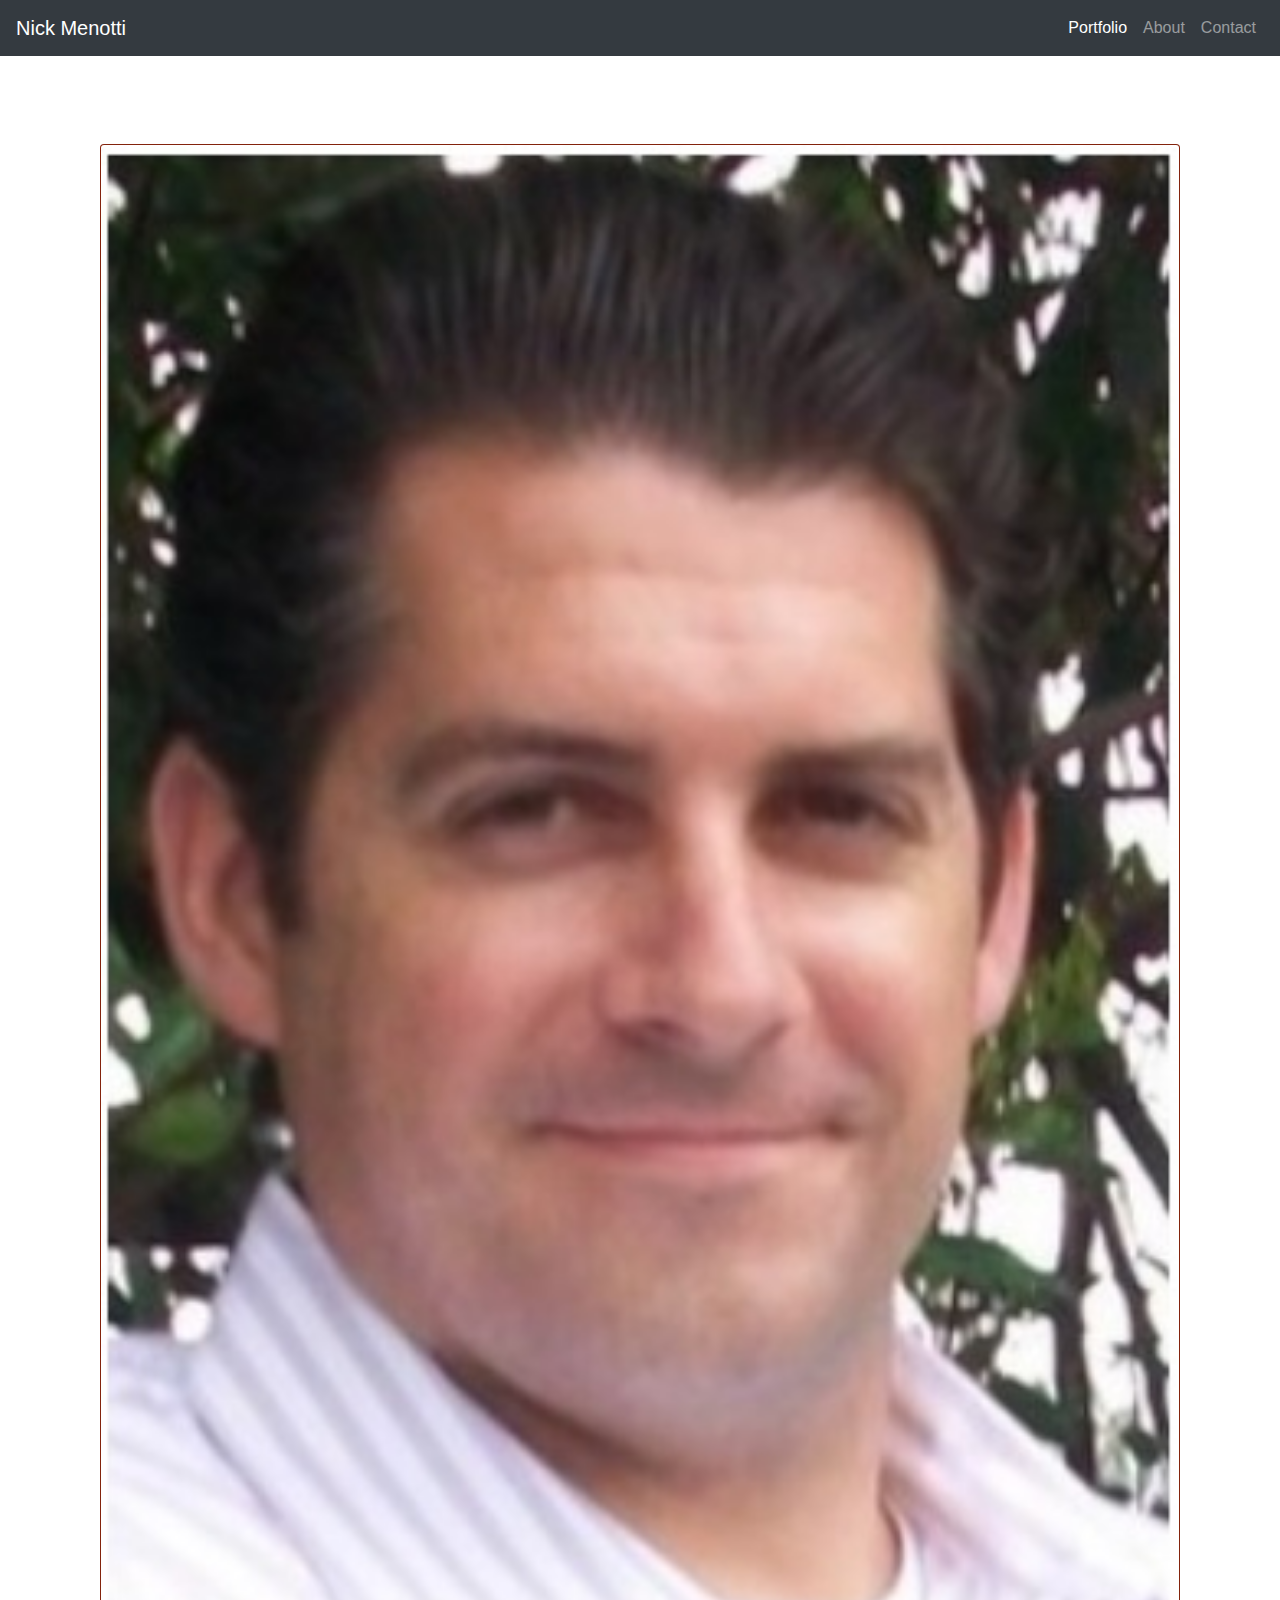
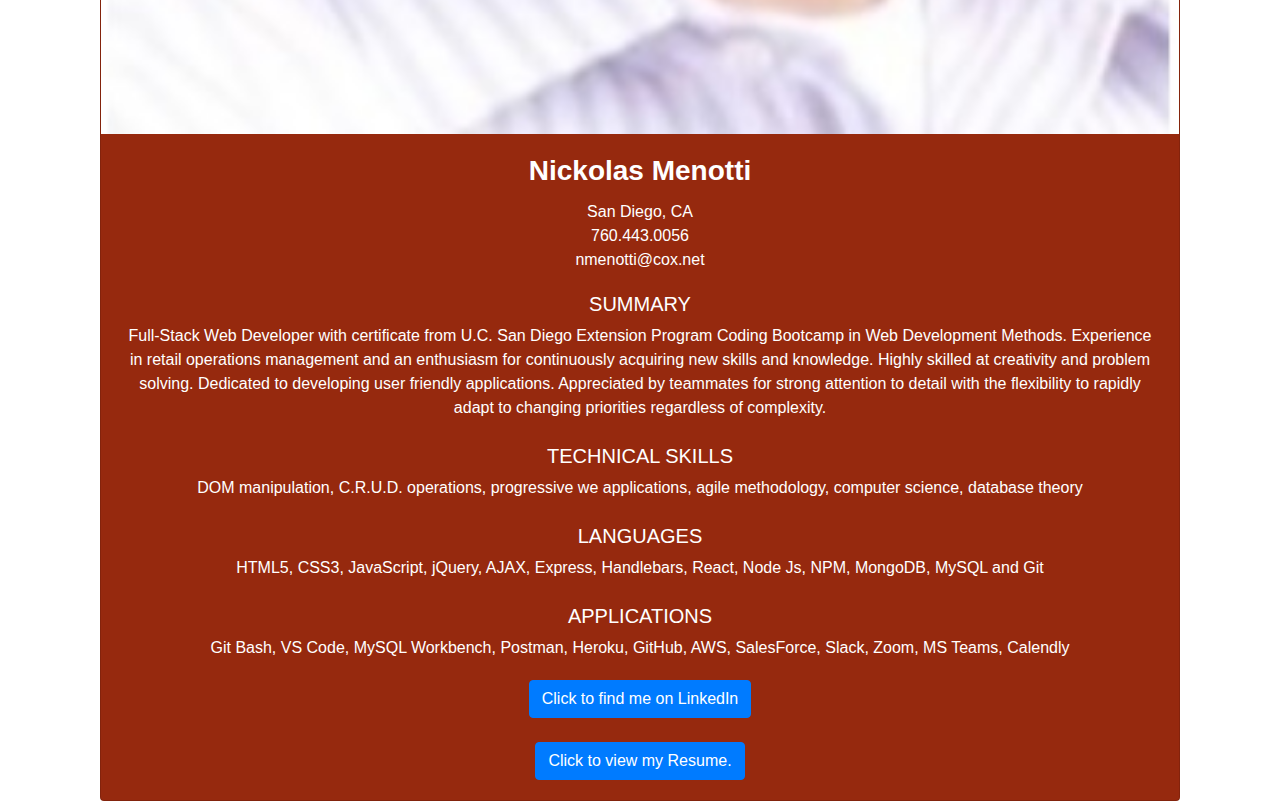
<file: index.html>
<!DOCTYPE html>
<html lang="en">

<head>
  <meta charset="UTF-8">

  <!--BOOTSTRAP LINK-->
  <link rel="stylesheet" href="https://stackpath.bootstrapcdn.com/bootstrap/4.5.2/css/bootstrap.min.css"
    integrity="sha384-JcKb8q3iqJ61gNV9KGb8thSsNjpSL0n8PARn9HuZOnIxN0hoP+VmmDGMN5t9UJ0Z" crossorigin="anonymous">

  <!-- jQuery first, then Popper.js, then Bootstrap JS -->
  <script src="https://code.jquery.com/jquery-3.5.1.slim.min.js"
    integrity="sha384-DfXdz2htPH0lsSSs5nCTpuj/zy4C+OGpamoFVy38MVBnE+IbbVYUew+OrCXaRkfj" crossorigin="anonymous">
  </script>
  <script src="https://cdn.jsdelivr.net/npm/popper.js@1.16.1/dist/umd/popper.min.js"
    integrity="sha384-9/reFTGAW83EW2RDu2S0VKaIzap3H66lZH81PoYlFhbGU+6BZp6G7niu735Sk7lN" crossorigin="anonymous">
  </script>
  <script src="https://stackpath.bootstrapcdn.com/bootstrap/4.5.2/js/bootstrap.min.js"
    integrity="sha384-B4gt1jrGC7Jh4AgTPSdUtOBvfO8shuf57BaghqFfPlYxofvL8/KUEfYiJOMMV+rV" crossorigin="anonymous">
  </script>

  <!--CSS STYLESHEET LINK-->
  <link rel="stylesheet" href="./assets/style.css">

  <!--ALLOWS FOR ADJUSTABLE VIEWPORT-->
  <meta name="viewport" content="width=device-width, initial-scale=1, shrink-to-fit=no">

  <!--HTML PAGE TITLE-->
  <title>Awesome Profile - About Me</title>
</head>

<body>

  <!--BOOTSTRAP NAVBAR LINKS TO PORTFOLIO, ABOUT & CONTACT PAGES-->
  <nav class="navbar navbar-expand-sm navbar-dark bg-dark">
    <a class="navbar-brand" href="./index.html">Nick Menotti</a>
    <div class="navbar-nav ml-auto">
      <button class="navbar-toggler" type="button" data-toggle="collapse" data-target="#navbarNavDropdown"
        aria-controls="navbarNavDropdown" aria-expanded="false" aria-label="Toggle navigation">
        <span class="navbar-toggler-icon"></span>
      </button>
      <div class="collapse navbar-collapse" id="navbarNavDropdown">
        <ul class="navbar-nav">
          <li class="nav-item active">
            <a class="nav-link" href="portfolio.html">Portfolio <span class="sr-only">(current)</span></a>
          </li>
          <li class="nav-item">
            <a class="nav-link" href="index.html">About</a>
          </li>
          <li class="nav-item">
            <a class="nav-link" href="contact.html">Contact</a>
          </li>
        </ul>
      </div>
    </div>
  </nav>
  </nav>


  <!--RESPONSIVE CONTAINER FOR CARD & TEXT-->
  <div class="row align-items-center">
    <div class="container">

      <div class="col">

        <!--ABOUT ME HEADER-->
        <h1>About Me</h1>


        <!--BOOTSTRAP CARD-->
        <div class="card text-center" style="width: auto">
          <img src="./assets/NickMenotti_Headshot.jpg" class="card-img-top" alt="A headshot photo of Nick Menotti">

          <div class="card-body">
            <h3 class="card-title">Nickolas Menotti</h3>
            San Diego, CA<br>
            760.443.0056<br>
            nmenotti@cox.net

            <p class="card-text">
              <h5>SUMMARY</h5>
              Full-Stack Web Developer with certificate from U.C. San Diego Extension Program Coding Bootcamp in Web Development Methods. Experience in retail operations management and an enthusiasm for continuously acquiring new skills and knowledge. Highly skilled at creativity and problem solving. Dedicated to developing user friendly applications. Appreciated by teammates for strong attention to detail with the flexibility to rapidly adapt to changing priorities regardless of complexity.<br></br>
              <h5>TECHNICAL SKILLS</h5>
              DOM manipulation, C.R.U.D. operations, progressive we applications, agile methodology, computer science, database theory<br></br>
              <h5>LANGUAGES</h5>
              HTML5, CSS3, JavaScript, jQuery, AJAX, Express, Handlebars, React, Node Js, NPM, MongoDB, MySQL and Git<br></br>
              <h5>APPLICATIONS</h5>
              Git Bash, VS Code, MySQL Workbench, Postman, Heroku, GitHub, AWS, SalesForce, Slack, Zoom, MS Teams, Calendly</p>

            <a href="https://www.linkedin.com/in/nickolas-m-b3490299"
              class="btn btn-primary">Click to find me on LinkedIn</a><br><br>

            <a href="./assets/Nick Menotti - Resume - Full-Stack Web Developer 06.30.2021.pdf"
              class="btn btn-primary">Click to view my Resume.</a>
          </div>
        </div>
      </div>
    </div>
</body>

</html>
</file>
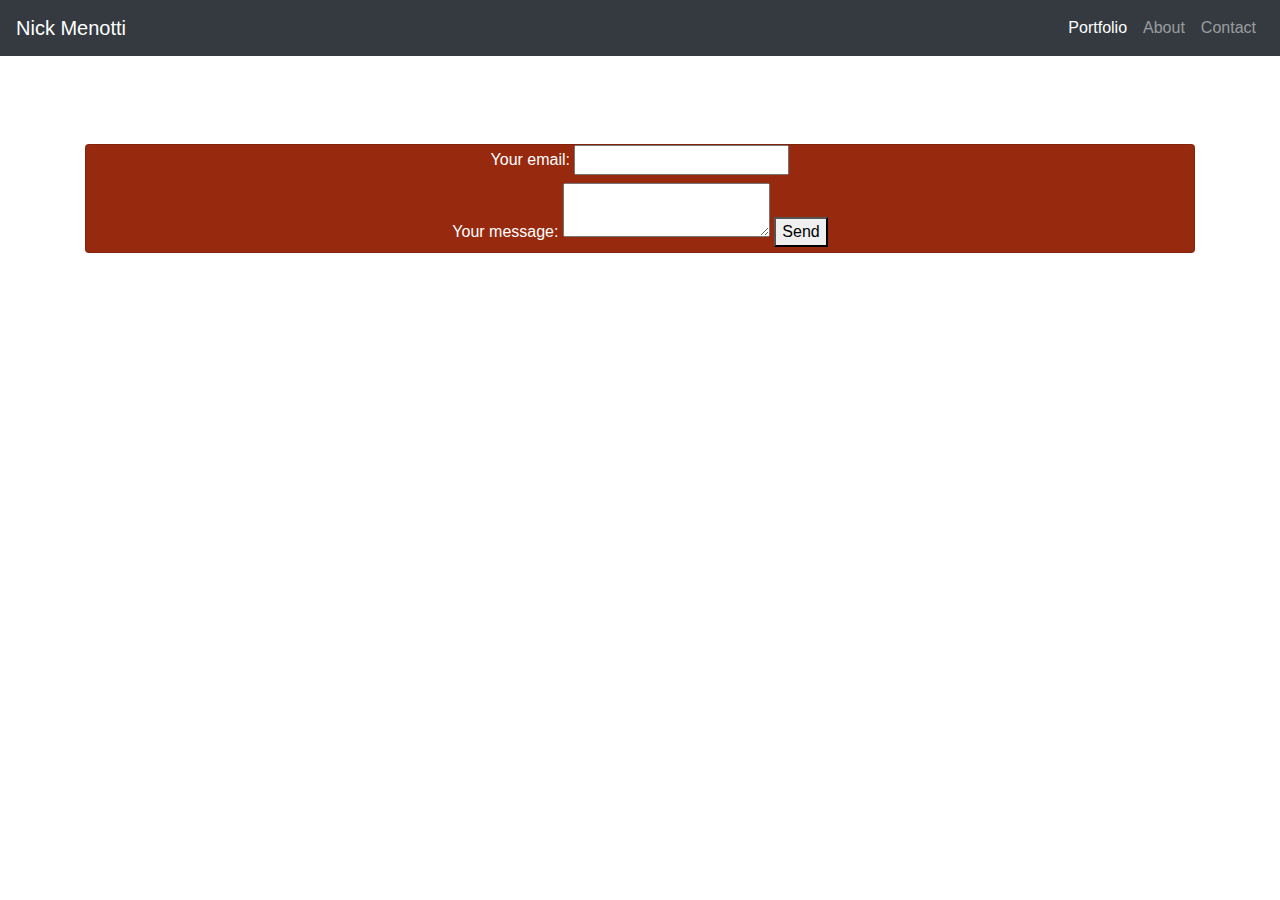
<file: contact.html>
<!DOCTYPE html>
<html lang="en">

<head>
  <meta charset="UTF-8">

  <!--BOOTSTRAP LINK-->
  <link rel="stylesheet" href="https://stackpath.bootstrapcdn.com/bootstrap/4.5.2/css/bootstrap.min.css"
    integrity="sha384-JcKb8q3iqJ61gNV9KGb8thSsNjpSL0n8PARn9HuZOnIxN0hoP+VmmDGMN5t9UJ0Z" crossorigin="anonymous">

  <!-- jQuery first, then Popper.js, then Bootstrap JS -->
  <script src="https://code.jquery.com/jquery-3.5.1.slim.min.js"
    integrity="sha384-DfXdz2htPH0lsSSs5nCTpuj/zy4C+OGpamoFVy38MVBnE+IbbVYUew+OrCXaRkfj" crossorigin="anonymous">
  </script>
  <script src="https://cdn.jsdelivr.net/npm/popper.js@1.16.1/dist/umd/popper.min.js"
    integrity="sha384-9/reFTGAW83EW2RDu2S0VKaIzap3H66lZH81PoYlFhbGU+6BZp6G7niu735Sk7lN" crossorigin="anonymous">
  </script>
  <script src="https://stackpath.bootstrapcdn.com/bootstrap/4.5.2/js/bootstrap.min.js"
    integrity="sha384-B4gt1jrGC7Jh4AgTPSdUtOBvfO8shuf57BaghqFfPlYxofvL8/KUEfYiJOMMV+rV" crossorigin="anonymous">
  </script>

  <!--CSS STYLESHEET LINK-->
  <link rel="stylesheet" href="./assets/style.css">

  <!--ALLOWS FOR ADJUSTABLE VIEWPORT-->
  <meta name="viewport" content="width=device-width, initial-scale=1, shrink-to-fit=no">

  <!--HTML PAGE TITLE-->
  <title>Awesome Profile - Contact</title>
</head>

<body>

  <!--BOOTSTRAP NAVBAR LINKS TO PORTFOLIO, ABOUT & CONTACT PAGES-->
  <nav class="navbar navbar-expand-sm navbar-dark bg-dark">
    <a class="navbar-brand" href="./index.html">Nick Menotti</a>
    <div class="navbar-nav ml-auto">
      <button class="navbar-toggler" type="button" data-toggle="collapse" data-target="#navbarNavDropdown"
        aria-controls="navbarNavDropdown" aria-expanded="false" aria-label="Toggle navigation">
        <span class="navbar-toggler-icon"></span>
      </button>
      <div class="collapse navbar-collapse" id="navbarNavDropdown">
        <ul class="navbar-nav">
          <li class="nav-item active">
            <a class="nav-link" href="portfolio.html">Portfolio <span class="sr-only">(current)</span></a>
          </li>
          <li class="nav-item">
            <a class="nav-link" href="index.html">About</a>
          </li>
          <li class="nav-item">
            <a class="nav-link" href="contact.html">Contact</a>
          </li>
        </ul>
      </div>
  </nav>


  <div class="row align-items-center">
    <div class="container">
      <!--HEADER-->
      <h1>Contact</h1>

      <!--BOOTSTRAP CARD FORM FOR FIRST, LAST NAME, EMAIL, MESSAGE BOX AND SUBMIT BUTTON-->
      <!-- <div class="card" id="contact-form"> -->
      <div class="card text-center" style="width: auto;" id="contact-form">

        <form
        action="https://formspree.io/f/xwkwnypz"
        method="POST"
      >

          <!-- FIRST NAME, LAST NAME FORM -->
          <!-- <div class="form-row">
            <div class="col">
              <input type="text" class="form-control" id="inputFirstName" placeholder="First name">
            </div>
            <div class="col">
              <input type="text" class="form-control" id="inputLastName" placeholder="Last name">
            </div>
          </div> -->
          
          <div class="form-row">
            <div class="col">
              <label>
                Your email:
                <input type="email" name="_replyto">
              </label>
            </div>
          </div>

          <div class="form-row">
            <div class="col">
              <label>
                Your message:
                <textarea name="message"></textarea>
              </label>
              <button type="submit">Send</button>
            </div>
          </div>

      </form>

        <!-- <form> -->

          <!--FIRST NAME, LAST NAME FORM-->
          <!-- <div class="form-row">
            <div class="col">
              <input type="text" class="form-control" id="inputFirstName" placeholder="First name">
            </div>
            <div class="col">
              <input type="text" class="form-control" id="inputLastName" placeholder="Last name">
            </div>
          </div> -->

          <!--EMAIL FORM SECTION-->
          <!-- <div class="form-group">
            <label for="inputEmail">Email</label>
            <input type="email" class="form-control" id="inputEmail" aria-describedby="emailHelp">
            <small id="emailHelp" class="form-text text-light">We'll never share your email with anyone else.</small>
          </div> -->

          <!--MESSAGE BOX IN FORM FOR TEXT-->
          <!-- <div class="form-group">
            <label for="inputMessage">Message</label>
            <textarea class="form-control" id="inputMessage" rows="3"></textarea>
          </div> -->

          <!--SUBMIT BUTTON TO SUBMIT FORM WHEN COMPLETE-->
          <!-- <button type="submit" class="btn btn-primary" id="submit-btn">Submit</button>
        </form> -->





        <!-- *****FORMSPREE FORM*****modify this form HTML and place wherever you want your form -->

        <!-- <form
          action="https://formspree.io/f/xwkwnypz"
          method="POST">

            FIRST NAME, LAST NAME FORM-->
            <!-- <div class="form-row">
              <div class="col">
                <input type="text" class="form-control" id="inputFirstName" placeholder="First Name">
              </div>
              <div class="col">
                <input type="text" class="form-control" id="inputLastName" placeholder="Last Name">
              </div>
            </div> -->

            <!--EMAIL FORM SECTION-->
            <!-- <div class="form-group">
              <input type="email" name="nmenotti@cox.net" placeholder="Your Email Here">
              <small id="emailHelp" class="form-text text-light">We'll never share your email with anyone else.</small>
            </div> -->

  
  
            <!--MESSAGE BOX IN FORM FOR TEXT-->
            <!-- <div class="form-group">
              <textarea name="message" placeholder="Your Message Here"></textarea>
            </div> -->

            
            <!--SUBMIT BUTTON TO SUBMIT FORM WHEN COMPLETE-->
            <!-- <button type="submit" class="btn btn-primary">SUBMIT</button>
        </form> -->

      </div>
    </div>
  </div>




  <!--JavaScript Link-->
  <script src="script.js"></script>

</body>

</html>
</file>
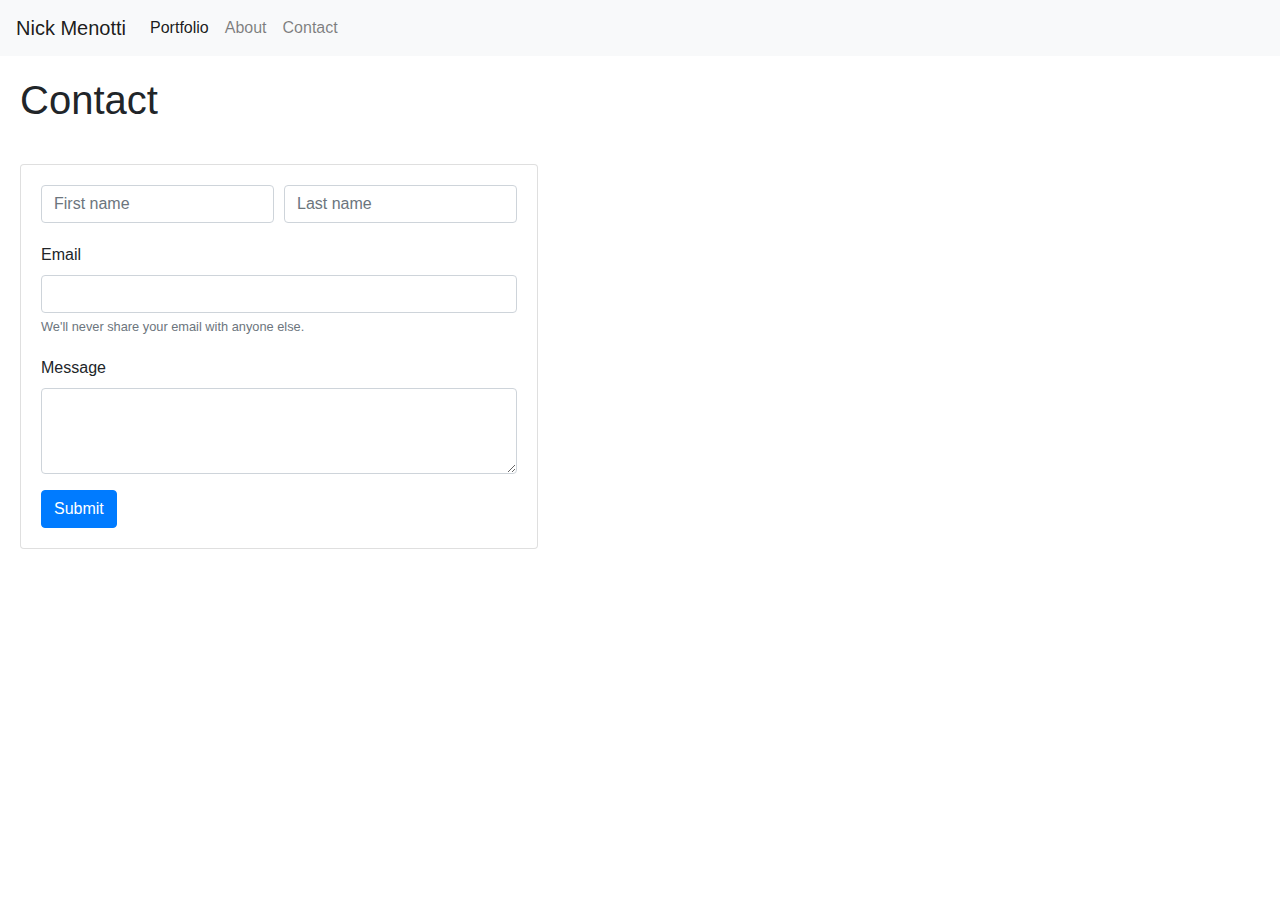
<file: assets/contact.html>
<!DOCTYPE html>
<html lang="en">
<head>
    <meta charset="UTF-8">
    
     <!--BOOTSTRAP LINK-->
     <link rel="stylesheet" href="https://stackpath.bootstrapcdn.com/bootstrap/4.5.2/css/bootstrap.min.css" integrity="sha384-JcKb8q3iqJ61gNV9KGb8thSsNjpSL0n8PARn9HuZOnIxN0hoP+VmmDGMN5t9UJ0Z" crossorigin="anonymous">
    
    <!-- jQuery first, then Popper.js, then Bootstrap JS -->
    <script src="https://code.jquery.com/jquery-3.5.1.slim.min.js" integrity="sha384-DfXdz2htPH0lsSSs5nCTpuj/zy4C+OGpamoFVy38MVBnE+IbbVYUew+OrCXaRkfj" crossorigin="anonymous"></script>
    <script src="https://cdn.jsdelivr.net/npm/popper.js@1.16.1/dist/umd/popper.min.js" integrity="sha384-9/reFTGAW83EW2RDu2S0VKaIzap3H66lZH81PoYlFhbGU+6BZp6G7niu735Sk7lN" crossorigin="anonymous"></script>
    <script src="https://stackpath.bootstrapcdn.com/bootstrap/4.5.2/js/bootstrap.min.js" integrity="sha384-B4gt1jrGC7Jh4AgTPSdUtOBvfO8shuf57BaghqFfPlYxofvL8/KUEfYiJOMMV+rV" crossorigin="anonymous"></script>

    <!--CSS STYLESHEET LINK-->
    <link rel="stylesheet" href="./css/style.css">

     <!--ALLOWS FOR ADJUSTABLE VIEWPORT-->
    <meta name="viewport" content="width=device-width, initial-scale=1.0">

    <!--HTML PAGE TITLE-->
        <title>contact</title>
</head>
<body>
 
    <!--BOOTSTRAP NAVBAR LINKS TO PORTFOLIO, ABOUT & CONTACT PAGES-->
     <nav class="navbar navbar-expand-lg navbar-light bg-light">
      <a class="navbar-brand" href="/assets/index.html">Nick Menotti</a>
      <button class="navbar-toggler" type="button" data-toggle="collapse" data-target="#navbarNavDropdown" aria-controls="navbarNavDropdown" aria-expanded="false" aria-label="Toggle navigation">
          <span class="navbar-toggler-icon"></span>
        </button>
        <div class="collapse navbar-collapse" id="navbarNavDropdown">
          <ul class="navbar-nav">
            <li class="nav-item active">
              <a class="nav-link" href="portfolio.html">Portfolio <span class="sr-only">(current)</span></a>
            </li>
            <li class="nav-item">
              <a class="nav-link" href="index.html">About</a>
            </li>
            <li class="nav-item">
              <a class="nav-link" href="contact.html">Contact</a>
            </li>
          </ul>
        </div>
      </nav>

      <!--HEADER-->
      <h1>Contact</h1>

    <!--BOOTSTRAP CARD FORM FOR FIRST, LAST NAME, EMAIL, MESSAGE BOX AND SUBMIT BUTTON-->  
    <div class="card">
        <form>

            <!--FIRST NAME, LAST NAME FORM-->
            <div class="form-row">
                <div class="col">
                  <input type="text" class="form-control" placeholder="First name">
                </div>
                <div class="col">
                  <input type="text" class="form-control" placeholder="Last name">
                </div>
              </div>

            <!--EMAIL FORM SECTION-->  
            <div class="form-group">
                <label for="exampleInputEmail1">Email</label>
                <input type="email" class="form-control" id="exampleInputEmail1" aria-describedby="emailHelp">
                <small id="emailHelp" class="form-text text-muted">We'll never share your email with anyone else.</small>
              </div>
            
            <!--MESSAGE BOX IN FORM FOR TEXT-->  
            <div class="form-group">
                <label for="exampleFormControlTextarea1">Message</label>
                <textarea class="form-control" id="exampleFormControlTextarea1" rows="3"></textarea>
            </div> 
            
             <!--SUBMIT BUTTON TO SUBMIT FORM WHEN COMPLETE-->  
            <button type="submit" class="btn btn-primary">Submit</button>
          </form>
      </div>
    
    <!-- <form>
        <div class="form-group">
          <label for="exampleInputEmail1">Email address</label>
          <input type="email" class="form-control" id="exampleInputEmail1" aria-describedby="emailHelp">
          <small id="emailHelp" class="form-text text-muted">We'll never share your email with anyone else.</small>
        </div>
        <div class="form-group">
          <label for="exampleInputPassword1">Password</label>
          <input type="password" class="form-control" id="exampleInputPassword1">
        </div>
        <div class="form-group form-check">
          <input type="checkbox" class="form-check-input" id="exampleCheck1">
          <label class="form-check-label" for="exampleCheck1">Check me out</label>
        </div>
        <button type="submit" class="btn btn-primary">Submit</button>
      </form> -->
    
</body>
</html>
</file>
<file: assets/style.css>
/*BACKGROUND IMAGE OF SURF*/
body {
    background: url(https://viewbug_com.s3.amazonaws.com/media/images/contests/contest6917_banner.png)
  }

/*STYLING FOR ABOUT ME CARD*/ 
.card {   
background-color: rgb(150, 41, 14);
color: white;
font-size: 18;
Width: auto; 
}

.card-title {
  font-weight: bolder;
  text-align: center;
}

/*STYLES THE THUBNAILS IN THE PORTFOLIO TO DEEP RED BACKGROUND COLOR*/
.img-thumbnail {
background-color: rgb(150, 41, 14);
height: 200px;
width: 400px;
}

/*STYLE FOR CARD CONTENT WHITE TEXT WITH BOLD FONT*/
.form-group {
  color: white;
  font-weight: bold;
}

/*MOVES CONTENT OVER TO THE RIGHT FROM LEFT EDGE JUST A SMIDGE SO IT IS NOT FLUSH AGAINST THE LEFT PAGE BOARDER*/
h1 {
  color: white;
    margin: 20px;
}

/*STYLE FOR PARAGRAPHS TO WHITE TEXT WITH FINT SIZE, ALIGNMENT, AND MARGIN*/
p {
  color: white;
  font-size: 20px;
  text-align: left;
  margin: 20px;

}

/*ADD A TOP MARGIN TO THE CONTACT FORM*/
.form-group {
margin-top: 20px;  
}
</file>
<file: assets/css/style.css>
/*BACKGROUND IMAGE*/
body {
    background: url(https://viewbug_com.s3.amazonaws.com/media/images/contests/contest6917_banner.png)
  }

/*STYLING FOR ABOUT ME CARD*/ 
.card {       
float: left;
padding: 20px;
margin: 20px;
}

/*MOVES CONTENT OVER TO THE RIGHT FROM LEFT EDGE JUST A SMIDGE SO IT IS NOT FLUSH AGAINST THE LEFT PAGE BOARDER*/
h1, p {
    margin: 20px;
}

/*ADD A TOP MARGIN TO THE CONTACT FORM*/
.form-group {
margin-top: 20px;  
}
</file>
